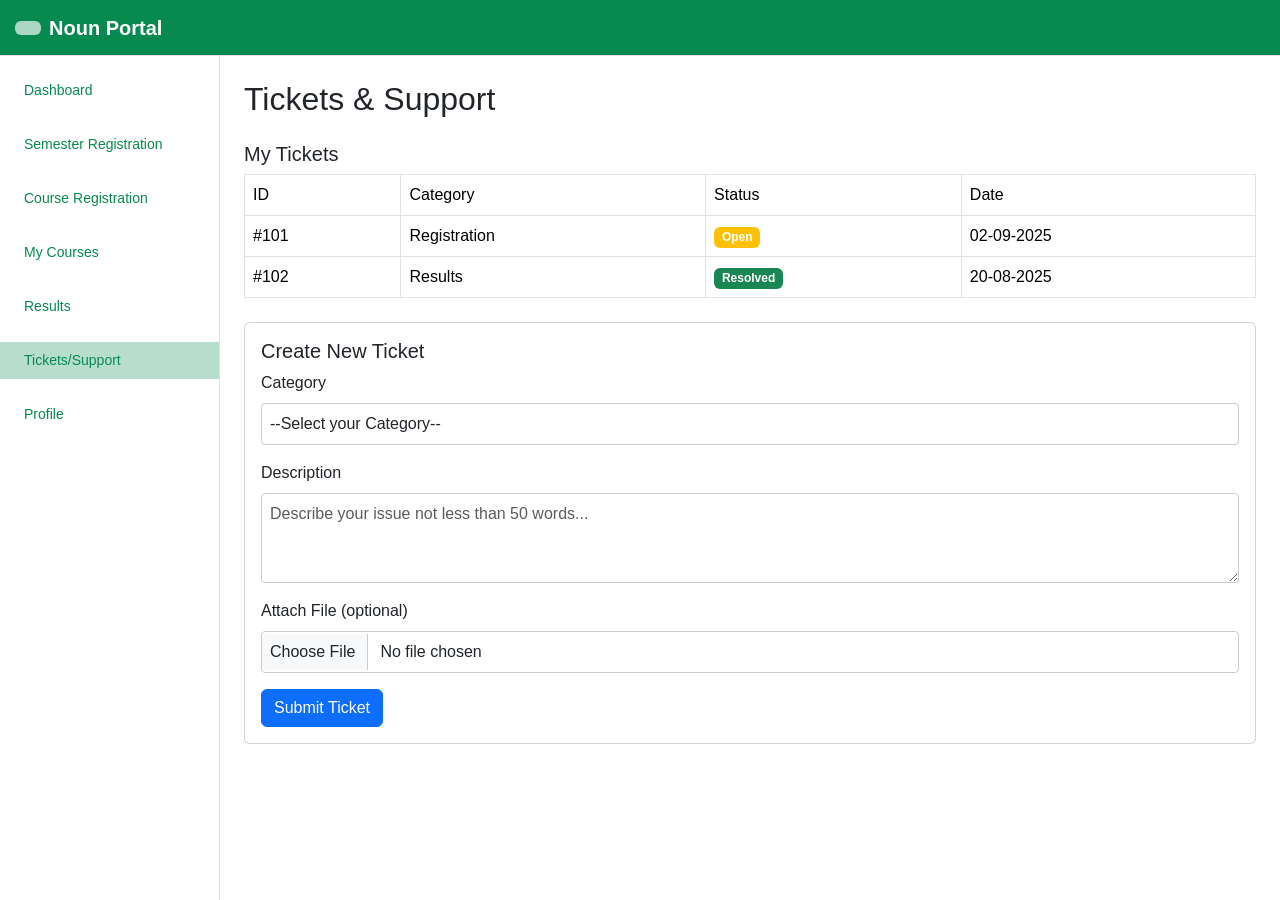
<file: tickets.html>
<!DOCTYPE html>
<html lang="en">
<head>
  <meta charset="UTF-8">
  <meta name="viewport" content="width=device-width, initial-scale=1.0">
  <title>Tickets & Support</title>
  <!-- Bootstrap CSS -->
  <link href="https://cdn.jsdelivr.net/npm/bootstrap@5.3.3/dist/css/bootstrap.min.css" rel="stylesheet">
  <link rel="stylesheet" href="assets/css/style.css">
</head>
<body>
  <!-- Header -->
  <header class="header d-flex align-items-center bg-primary">
    <div class="d-flex align-items-center">
      <button id="toggleBtn" class="btn me-2 bg-green">
        <i class="bi bi-list"></i>
      </button>
      <span class="fw-bold fs-5 text-white">Noun Portal</span>
    </div>
  </header>

  <!-- Sidebar -->
  <div id="sidebar" class="sidebar">
    <ul class="nav flex-column pt-3">
      <li class="nav-item"><a class="nav-link" href="dashboard.html"><i class="fas fa-home me-2"></i> Dashboard</a></li>
      <li class="nav-item"><a class="nav-link" href="semester.html"><i class="fas fa-calendar-alt me-2"></i> Semester Registration</a></li>
      <li class="nav-item"><a class="nav-link" href="coursereg.html"><i class="fas fa-book-open me-2"></i> Course Registration</a></li>
      <li class="nav-item"><a class="nav-link" href="mycourses.html"><i class="fas fa-graduation-cap me-2"></i> My Courses</a></li>
      <li class="nav-item"><a class="nav-link" href="results.html"><i class="fas fa-clipboard-list me-2"></i> Results</a></li>
      <li class="nav-item"><a class="nav-link active" href="tickets.html"><i class="fas fa-headset me-2"></i> Tickets/Support</a></li>
      <li class="nav-item"><a class="nav-link" href="profile.html"><i class="fas fa-user-cog me-2"></i> Profile</a></li>
    </ul>
  </div>

  <!-- Main Content -->
  <main id="mainContent" class="content p-4">
    <h2 class="mb-4">Tickets & Support</h2>

    <!-- Ticket List -->
    <div class="mb-4">
      <h5>My Tickets</h5>
      <table class="table table-bordered">
        <thead>
          <tr>
            <th>ID</th>
            <th>Category</th>
            <th>Status</th>
            <th>Date</th>
          </tr>
        </thead>
        <tbody>
          <tr>
            <td>#101</td>
            <td>Registration</td>
            <td><span class="badge bg-warning">Open</span></td>
            <td>02-09-2025</td>
          </tr>
          <tr>
            <td>#102</td>
            <td>Results</td>
            <td><span class="badge bg-success">Resolved</span></td>
            <td>20-08-2025</td>
          </tr>
        </tbody>
      </table>
    </div>

    <!-- New Ticket Form -->
    <div class="card p-3 mb-4">
      <h5>Create New Ticket</h5>
      <form>
        <div class="mb-3">
          <label for="ticketCategory" class="form-label">Category</label>
          <select id="ticketCategory" class="form-control">
            <option value="" selected disabled>--Select your Category--</option>
            <option>Registration</option>
            <option>Course Issues</option>
            <option>Results</option>
            <option>Technical Support</option>
          </select>
        </div>
        <div class="mb-3">
          <label for="ticketDesc" class="form-label">Description</label>
          <textarea id="ticketDesc" class="form-control" rows="3" placeholder="Describe your issue not less than 50 words..."></textarea>
        </div>
        <div class="mb-3">
          <label for="ticketFile" class="form-label">Attach File (optional)</label>
          <input type="file" id="ticketFile" class="form-control">
        </div>
        <button type="submit" class="btn btn-primary">Submit Ticket</button>
      </form>
    </div>
    
  </main>

  <!-- Bootstrap JS -->
  <script src="https://cdn.jsdelivr.net/npm/bootstrap@5.3.3/dist/js/bootstrap.bundle.min.js"></script>
  <script src="assets/js/main.js"></script>
</body>
</html>
</file>
<file: assets/css/style.css>
body {
      margin: 0;
    }
    *{
        font-family: "Montserrat", sans-serif;
        font-optical-sizing: auto;
        font-weight: 400;
        font-style: normal;
    }
    .sidebar {
      width: 220px;
      height: 100vh;
      position: fixed;
      top: 56px;
      left: 0;
      background-color: #fff;
      border-right: 1px solid #dee2e6;
      transition: all 0.3s;
      overflow-y: auto;
      z-index: 1020;
    }
    .sidebar a{
        font-size: 14px;
        color: #068a50;
    }
    .sidebar a:hover{
        color: #046b3ea1;
        background-color: #068a5149;
    }
    .sidebar a.active{
        background-color: #068a5149;
    }
    .sidebar.hide {
      margin-left: -220px;
    }
    .sidebar .nav .nav-item
    {
        min-height: 54px;
    }
    .header {
      height: 56px;
      background-color: #fff;
      border-bottom: 1px solid #dee2e6;
      position: fixed;
      top: 0;
      left: 0;
      right: 0;
      display: flex;
      align-items: center;
      justify-content: space-between;
      padding: 0 15px;
      z-index: 1030;
    }
    .content {
      margin-left: 220px;
      margin-top: 56px;
      padding: 20px;
      transition: margin-left 0.3s;
    }
    .content.full {
      margin-left: 0;
    }
    .search-box {
      max-width: 400px;
      width: 100%;
    }
    /* Mobile & Tablet: Hide sidebar by default */
    @media (max-width: 991.98px) {
      .content {
        margin-left: 0;
      }
      .sidebar.hide{
        margin-left: -400px;
      }
    }
    .text-white{
        color: #fff;
    }
    .text-black{
        color: #000;
    }
    .bg-green{
        background-color: #ffffffa8 !important;
    }
    .bg-primary{
        background-color: #068a50 !important;
    }

    /* styles */
    
  .page-section {
   display: none;
    }
  .page-section.active {
    display: block;
    }


    /* Dashboard Grid and Cards */
.stats-grid {
  display: grid;
  grid-template-columns: repeat(auto-fit, minmax(180px, 1fr));
  gap: 1rem;
  margin-bottom: 2rem;
}

.stat-card {
  background: #fff;
  border: 1px solid #ddd;
  border-radius: 6px;
  padding: 1rem;
  text-align: center;
  box-shadow: 0 2px 4px rgba(0,0,0,0.05);
}

.stat-card:hover{
   background-color: #c6fde6;
  cursor: pointer;
}

.stat-card h6 {
  margin-bottom: .5rem;
  font-weight: 600;
}

.status.registered {
  color: green;
  font-weight: bold;
}

.dashboard-section {
  margin-top: 2rem;
}

.course-grid {
  display: grid;
  grid-template-columns: repeat(auto-fit, minmax(220px, 1fr));
  gap: 1rem;
}

.course-card {
  background: #fff;
  border: 1px solid #ddd;
  padding: 1rem;
  border-radius: 6px;
  box-shadow: 0 2px 4px rgba(0,0,0,0.05);
}

.course-card:hover{
  background-color: #c6fde6;
  cursor: pointer;

}

.tma-list {
  list-style: none;
  padding: 0;
}

.tma-list li {
  background: #fff;
  border: 1px solid #ddd;
  margin-bottom: .5rem;
  padding: .75rem;
  border-radius: 6px;
  display: flex;
  justify-content: space-between;
  align-items: center;
}

.announcement-card, .ticket-card {
  background: #fff;
  border: none;
  padding: 1rem;
  border-radius: 6px;
  box-shadow: 0 2px 4px rgba(0,0,0,0.05);
}


/* Semester registration Wizard styling */
.wizard-card {
  background: #fff;
  border: 1px solid #ddd;
  border-radius: 6px;
  padding: 1.5rem;
  box-shadow: 0 2px 6px rgba(0,0,0,0.08);
  max-width: 500px;
}

.wizard-step {
  animation: fadeIn 0.3s ease-in-out;
}

.form-group {
  margin-bottom: 1rem;
}

.form-group label {
  font-weight: 600;
}

.form-control {
  width: 100%;
  padding: .5rem;
  border: 1px solid #ccc;
  border-radius: 4px;
}

.badge.success {
  background: green;
  color: #fff;
  padding: .25rem .5rem;
  border-radius: 4px;
}

.badge.warning {
  background: orange;
  color: #fff;
  padding: .25rem .5rem;
  border-radius: 4px;
}

.alert.success {
  background: #e6f9e8;
  border: 1px solid green;
  padding: .75rem;
  border-radius: 4px;
  margin: 1rem 0;
}

.btn:hover{
  background-color:  #c6fde6;
}
.btn.next-btn{
  background-color: #068a50;
}
.btn.small.success.float-end{
  color: white;
  background-color:  #068a50;
}








footer{
  text-align: center;
  color: #c6fde6;
  font-family: 'Courier New', Courier, monospace;
  font-weight: bolder;
  background-color: #064d2fce;
  padding: 5px;
  margin: 10px;

}
</file>
